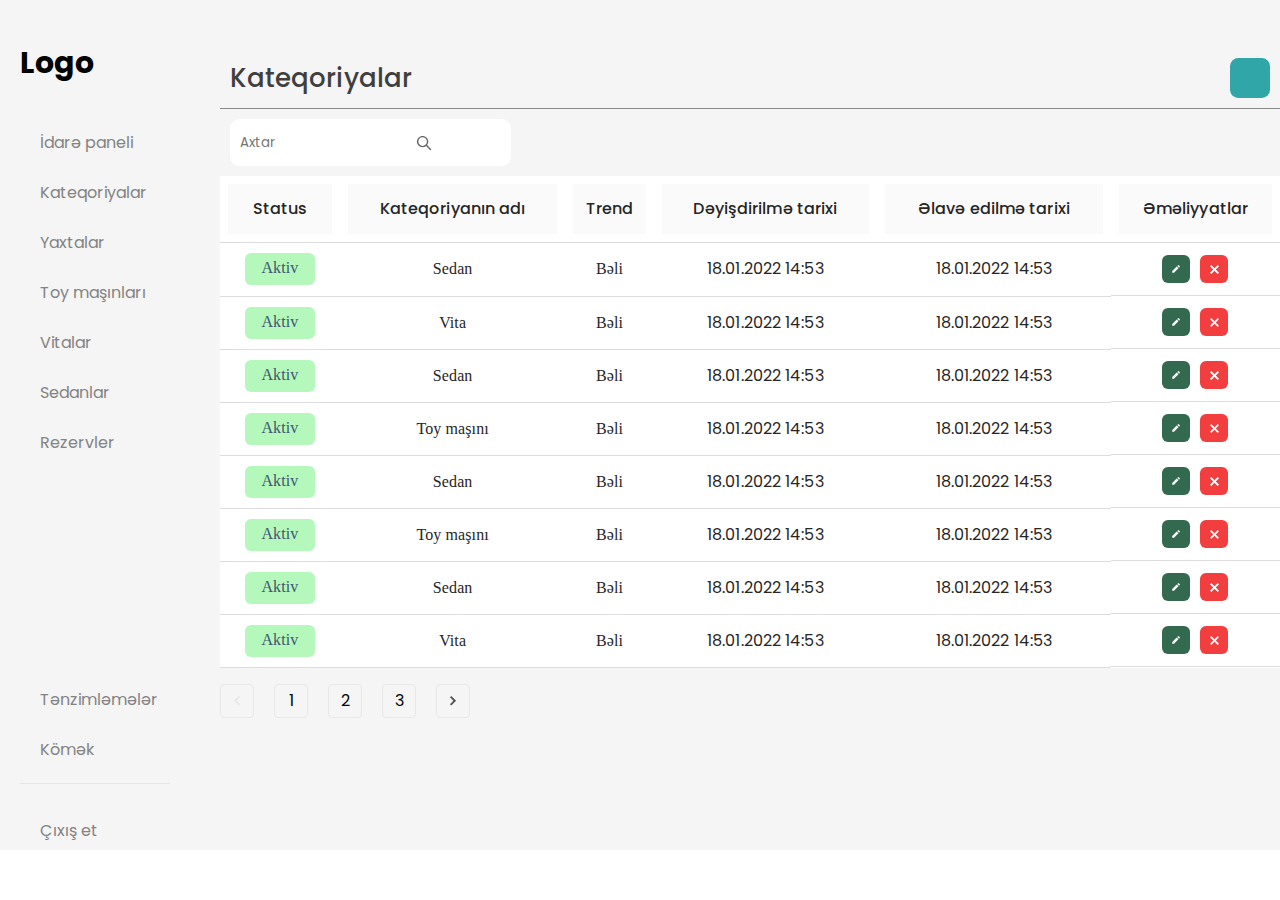
<file: index.html>
<!DOCTYPE html>
<html lang="en">
  <head>
    <meta charset="UTF-8" />
    <meta http-equiv="X-UA-Compatible" content="IE=edge" />
    <meta name="viewport" content="width=device-width, initial-scale=1.0" />
    <link rel="preconnect" href="https://fonts.googleapis.com" />
    <link rel="preconnect" href="https://fonts.gstatic.com" crossorigin />
    <link
      href="https://fonts.googleapis.com/css2?family=Cookie&family=Edu+VIC+WA+NT+Beginner:wght@400;600&family=Ibarra+Real+Nova:ital,wght@1,400;1,600&family=Jost:wght@200;300;400;500;600;800;900&family=Montserrat:wght@200;300;500;600;700;800&family=Oleo+Script+Swash+Caps&family=Poppins:wght@100;200;300;400;500;700;800;900&display=swap"
      rel="stylesheet"
    />

    <link
      rel="stylesheet"
      href="https://cdnjs.cloudflare.com/ajax/libs/font-awesome/6.2.1/css/all.min.css"
      integrity="sha512-MV7K8+y+gLIBoVD59lQIYicR65iaqukzvf/nwasF0nqhPay5w/9lJmVM2hMDcnK1OnMGCdVK+iQrJ7lzPJQd1w=="
      crossorigin="anonymous"
      referrerpolicy="no-referrer"
    />

    <link rel="stylesheet" href="./assets/css/style.css" />
    <title>Document</title>
  </head>

  <body>
    <div class="container">
      <header>
        <div class="logo">
          <h2>Logo</h2>
        </div>
        <div class="link">
          <div class="linkler yuxari">
            <p class="fa">
              <a href="#"
                ><i class="fa-solid fa-square-poll-vertical boshluq"></i> İdarə
                paneli</a
              >
            </p>
            <p class="fa">
              <a href="#">
                <i class="fa-regular fa-file-lines boshluq"></i>
                Kateqoriyalar</a
              >
            </p>
            <p class="fa">
              <a href="#"
                ><i class="fa-solid fa-sailboat boshluq"></i>Yaxtalar</a
              >
            </p>
            <p class="fa">
              <a href="#"
                ><i class="fa-solid fa-car-on boshluq"></i>Toy maşınları</a
              >
            </p>
            <p>
              <a href="#"><i class="fa-solid fa-car boshluq"></i> Vitalar</a>
            </p>
            <p>
              <a href="#"
                ><i class="fa-solid fa-car-side boshluq"></i> Sedanlar</a
              >
            </p>
            <p>
              <a href="#"
                ><i class="fa-solid fa-box-archive boshluq"></i> Rezervler</a
              >
            </p>
          </div>
          <div class="linkler ashagi">
            <p class="fa">
              <a href="#"
                ><i class="fa-solid fa-gear boshluq"></i> Tənzimləmələr</a
              >
            </p>
            <p class="fa">
              <a href="#"
                ><i class="fa-regular fa-comment-dots boshluq"></i> Kömək</a
              >
            </p>
            <div class="border">
              <div></div>
            </div>
            <p class="fa">
              <a href="#"
                ><i class="fa-solid fa-door-open boshluq"></i> Çıxış et</a
              >
            </p>
          </div>
        </div>
      </header>
      <main>
        <section id="Kateqoriyalar">
          <div class="main_heading">
            <div class="heading_text">
              <p>Kateqoriyalar</p>
            </div>
            <div class="heading_icon">

            </div>
          </div>
          <div class="main_seach_top">
            <div class="search_items">
              <input id="search" type="text" placeholder="Axtar" />
              <div class="absolute_search_icon">
                <svg
                  width="16"
                  height="16"
                  viewBox="0 0 15 15"
                  fill="none"
                  xmlns="http://www.w3.org/2000/svg"
                >
                  <path
                    d="M6.20577 2.19768C3.99663 2.19768 2.20577 3.98854 2.20577 6.19768C2.20577 8.40682 3.99663 10.1977 6.20577 10.1977C8.41491 10.1977 10.2058 8.40682 10.2058 6.19768C10.2058 3.98854 8.41491 2.19768 6.20577 2.19768ZM0.872437 6.19768C0.872437 3.25216 3.26025 0.864349 6.20577 0.864349C9.15129 0.864349 11.5391 3.25216 11.5391 6.19768C11.5391 7.43016 11.121 8.56499 10.419 9.46811L14.0105 13.0596C14.2709 13.32 14.2709 13.7421 14.0105 14.0024C13.7502 14.2628 13.328 14.2628 13.0677 14.0024L9.4762 10.4109C8.57308 11.113 7.43824 11.531 6.20577 11.531C3.26025 11.531 0.872437 9.1432 0.872437 6.19768Z"
                    fill="#666666"
                  />
                </svg>
              </div>
              <!-- <div class="filter_items">
                <svg
                  width="23"
                  height="23"
                  viewBox="0 0 23 23"
                  fill="none"
                  xmlns="http://www.w3.org/2000/svg"
                >
                  <path
                    d="M11.2756 6.94769L18.609 6.94769"
                    stroke="#8A8A8A"
                    stroke-width="2"
                    stroke-linecap="round"
                  />
                  <path
                    d="M3.94226 6.94769L7.60893 6.94769"
                    stroke="#8A8A8A"
                    stroke-width="2"
                    stroke-linecap="round"
                  />
                  <path
                    d="M15.859 16.1144L18.609 16.1144"
                    stroke="#8A8A8A"
                    stroke-width="2"
                    stroke-linecap="round"
                  />
                  <path
                    d="M3.94226 16.1144L11.2756 16.1144"
                    stroke="#8A8A8A"
                    stroke-width="2"
                    stroke-linecap="round"
                  />
                  <ellipse
                    cx="9.4423"
                    cy="6.94771"
                    rx="1.83333"
                    ry="1.83333"
                    transform="rotate(90 9.4423 6.94771)"
                    stroke="#8A8A8A"
                    stroke-width="2"
                    stroke-linecap="round"
                  />
                  <ellipse
                    cx="14.0257"
                    cy="16.1144"
                    rx="1.83333"
                    ry="1.83333"
                    transform="rotate(90 14.0257 16.1144)"
                    stroke="#8A8A8A"
                    stroke-width="2"
                    stroke-linecap="round"
                  />
                </svg>
                <p>Filtr</p>
              </div> -->
            </div>
            <!-- <div class="text_time">
              <p>Son güncəlləmə: 8 Fev 2022 10:45</p>
            </div> -->
          </div>
          <div class="table_items">
            <table>
              <tr>
                <th>
                  <div class="head_txt">
                    <p>Status</p>
                  </div>
                </th>
                <th>
                  <div class="head_txt">
                    <p>Kateqoriyanın adı</p>
                  </div>
                </th>
                <th>
                  <div class="head_txt">
                    <p>Trend</p>
                  </div>
                </th>
                <th>
                  <div class="head_txt">
                    <p>Dəyişdirilmə tarixi</p>
                  </div>
                </th>
                <th>
                  <div class="head_txt">
                    <p>Əlavə edilmə tarixi</p>
                  </div>
                </th>
                <th>
                  <div class="head_txt">
                    <p>Əməliyyatlar</p>
                  </div>
                </th>
              </tr>
              <tr>
                <td>
                  <div class="active">
                    <p>Aktiv</p>
                  </div>
                </td>
                <td>
                  <div class="table_text">
                    <p>Sedan</p>
                  </div>
                </td>
                <td>
                  <div class="table_text">
                    <p>Bəli</p>
                  </div>
                </td>
                <td>
                  <div class="time">
                    <p>18.01.2022 14:53</p>
                  </div>
                </td>
                <td>
                  <div class="time">
                    <p>18.01.2022 14:53</p>
                  </div>
                </td>
                <td class="table_flex">
                  <div class="table_icon_succes">
                    <svg
                      width="8"
                      height="8"
                      viewBox="0 0 8 8"
                      fill="none"
                      xmlns="http://www.w3.org/2000/svg"
                    >
                      <path
                        d="M7.04167 2.71874L5.27083 0.968745L5.85417 0.385412C6.01389 0.225689 6.21014 0.145828 6.44292 0.145828C6.67542 0.145828 6.87153 0.225689 7.03125 0.385412L7.61458 0.968745C7.7743 1.12847 7.85764 1.32124 7.86458 1.54708C7.87153 1.77263 7.79514 1.96527 7.63542 2.12499L7.04167 2.71874ZM6.4375 3.33333L2.02083 7.74999H0.25V5.97916L4.66667 1.56249L6.4375 3.33333Z"
                        fill="white"
                      />
                    </svg>
                  </div>
                  <div class="table_icon_error">
                    <svg
                      width="9"
                      height="9"
                      viewBox="0 0 9 9"
                      fill="none"
                      xmlns="http://www.w3.org/2000/svg"
                    >
                      <path
                        d="M9 1.28182L5.78182 4.5L9 7.71818L7.71818 9L4.5 5.79091L1.29091 9L0 7.70909L3.20909 4.5L0 1.29091L1.29091 0L4.5 3.20909L7.71818 0L9 1.28182Z"
                        fill="white"
                      />
                    </svg>
                  </div>
                </td>
              </tr>
              <tr>
                <td>
                  <div class="active">
                    <p>Aktiv</p>
                  </div>
                </td>
                <td>
                  <div class="table_text">
                    <p>Vita</p>
                  </div>
                </td>
                <td>
                  <div class="table_text">
                    <p>Bəli</p>
                  </div>
                </td>
                <td>
                  <div class="time">
                    <p>18.01.2022 14:53</p>
                  </div>
                </td>
                <td>
                  <div class="time">
                    <p>18.01.2022 14:53</p>
                  </div>
                </td>
                <td class="table_flex">
                  <div class="table_icon_succes">
                    <svg
                      width="8"
                      height="8"
                      viewBox="0 0 8 8"
                      fill="none"
                      xmlns="http://www.w3.org/2000/svg"
                    >
                      <path
                        d="M7.04167 2.71874L5.27083 0.968745L5.85417 0.385412C6.01389 0.225689 6.21014 0.145828 6.44292 0.145828C6.67542 0.145828 6.87153 0.225689 7.03125 0.385412L7.61458 0.968745C7.7743 1.12847 7.85764 1.32124 7.86458 1.54708C7.87153 1.77263 7.79514 1.96527 7.63542 2.12499L7.04167 2.71874ZM6.4375 3.33333L2.02083 7.74999H0.25V5.97916L4.66667 1.56249L6.4375 3.33333Z"
                        fill="white"
                      />
                    </svg>
                  </div>
                  <div class="table_icon_error">
                    <svg
                      width="9"
                      height="9"
                      viewBox="0 0 9 9"
                      fill="none"
                      xmlns="http://www.w3.org/2000/svg"
                    >
                      <path
                        d="M9 1.28182L5.78182 4.5L9 7.71818L7.71818 9L4.5 5.79091L1.29091 9L0 7.70909L3.20909 4.5L0 1.29091L1.29091 0L4.5 3.20909L7.71818 0L9 1.28182Z"
                        fill="white"
                      />
                    </svg>
                  </div>
                </td>
              </tr>
              <tr>
                <td>
                  <div class="active">
                    <p>Aktiv</p>
                  </div>
                </td>
                <td>
                  <div class="table_text">
                    <p>Sedan</p>
                  </div>
                </td>
                <td>
                  <div class="table_text">
                    <p>Bəli</p>
                  </div>
                </td>
                <td>
                  <div class="time">
                    <p>18.01.2022 14:53</p>
                  </div>
                </td>
                <td>
                  <div class="time">
                    <p>18.01.2022 14:53</p>
                  </div>
                </td>
                <td class="table_flex">
                  <div class="table_icon_succes">
                    <svg
                      width="8"
                      height="8"
                      viewBox="0 0 8 8"
                      fill="none"
                      xmlns="http://www.w3.org/2000/svg"
                    >
                      <path
                        d="M7.04167 2.71874L5.27083 0.968745L5.85417 0.385412C6.01389 0.225689 6.21014 0.145828 6.44292 0.145828C6.67542 0.145828 6.87153 0.225689 7.03125 0.385412L7.61458 0.968745C7.7743 1.12847 7.85764 1.32124 7.86458 1.54708C7.87153 1.77263 7.79514 1.96527 7.63542 2.12499L7.04167 2.71874ZM6.4375 3.33333L2.02083 7.74999H0.25V5.97916L4.66667 1.56249L6.4375 3.33333Z"
                        fill="white"
                      />
                    </svg>
                  </div>
                  <div class="table_icon_error">
                    <svg
                      width="9"
                      height="9"
                      viewBox="0 0 9 9"
                      fill="none"
                      xmlns="http://www.w3.org/2000/svg"
                    >
                      <path
                        d="M9 1.28182L5.78182 4.5L9 7.71818L7.71818 9L4.5 5.79091L1.29091 9L0 7.70909L3.20909 4.5L0 1.29091L1.29091 0L4.5 3.20909L7.71818 0L9 1.28182Z"
                        fill="white"
                      />
                    </svg>
                  </div>
                </td>
              </tr>
              <tr>
                <td>
                  <div class="active">
                    <p>Aktiv</p>
                  </div>
                </td>
                <td>
                  <div class="table_text">
                    <p>Toy maşını</p>
                  </div>
                </td>
                <td>
                  <div class="table_text">
                    <p>Bəli</p>
                  </div>
                </td>
                <td>
                  <div class="time">
                    <p>18.01.2022 14:53</p>
                  </div>
                </td>
                <td>
                  <div class="time">
                    <p>18.01.2022 14:53</p>
                  </div>
                </td>
                <td class="table_flex">
                  <div class="table_icon_succes">
                    <svg
                      width="8"
                      height="8"
                      viewBox="0 0 8 8"
                      fill="none"
                      xmlns="http://www.w3.org/2000/svg"
                    >
                      <path
                        d="M7.04167 2.71874L5.27083 0.968745L5.85417 0.385412C6.01389 0.225689 6.21014 0.145828 6.44292 0.145828C6.67542 0.145828 6.87153 0.225689 7.03125 0.385412L7.61458 0.968745C7.7743 1.12847 7.85764 1.32124 7.86458 1.54708C7.87153 1.77263 7.79514 1.96527 7.63542 2.12499L7.04167 2.71874ZM6.4375 3.33333L2.02083 7.74999H0.25V5.97916L4.66667 1.56249L6.4375 3.33333Z"
                        fill="white"
                      />
                    </svg>
                  </div>
                  <div class="table_icon_error">
                    <svg
                      width="9"
                      height="9"
                      viewBox="0 0 9 9"
                      fill="none"
                      xmlns="http://www.w3.org/2000/svg"
                    >
                      <path
                        d="M9 1.28182L5.78182 4.5L9 7.71818L7.71818 9L4.5 5.79091L1.29091 9L0 7.70909L3.20909 4.5L0 1.29091L1.29091 0L4.5 3.20909L7.71818 0L9 1.28182Z"
                        fill="white"
                      />
                    </svg>
                  </div>
                </td>
              </tr>
              <tr>
                <td>
                  <div class="active">
                    <p>Aktiv</p>
                  </div>
                </td>
                <td>
                  <div class="table_text">
                    <p>Sedan</p>
                  </div>
                </td>
                <td>
                  <div class="table_text">
                    <p>Bəli</p>
                  </div>
                </td>
                <td>
                  <div class="time">
                    <p>18.01.2022 14:53</p>
                  </div>
                </td>
                <td>
                  <div class="time">
                    <p>18.01.2022 14:53</p>
                  </div>
                </td>
                <td class="table_flex">
                  <div class="table_icon_succes">
                    <svg
                      width="8"
                      height="8"
                      viewBox="0 0 8 8"
                      fill="none"
                      xmlns="http://www.w3.org/2000/svg"
                    >
                      <path
                        d="M7.04167 2.71874L5.27083 0.968745L5.85417 0.385412C6.01389 0.225689 6.21014 0.145828 6.44292 0.145828C6.67542 0.145828 6.87153 0.225689 7.03125 0.385412L7.61458 0.968745C7.7743 1.12847 7.85764 1.32124 7.86458 1.54708C7.87153 1.77263 7.79514 1.96527 7.63542 2.12499L7.04167 2.71874ZM6.4375 3.33333L2.02083 7.74999H0.25V5.97916L4.66667 1.56249L6.4375 3.33333Z"
                        fill="white"
                      />
                    </svg>
                  </div>
                  <div class="table_icon_error">
                    <svg
                      width="9"
                      height="9"
                      viewBox="0 0 9 9"
                      fill="none"
                      xmlns="http://www.w3.org/2000/svg"
                    >
                      <path
                        d="M9 1.28182L5.78182 4.5L9 7.71818L7.71818 9L4.5 5.79091L1.29091 9L0 7.70909L3.20909 4.5L0 1.29091L1.29091 0L4.5 3.20909L7.71818 0L9 1.28182Z"
                        fill="white"
                      />
                    </svg>
                  </div>
                </td>
              </tr>
              <tr>
                <td>
                  <div class="active">
                    <p>Aktiv</p>
                  </div>
                </td>
                <td>
                  <div class="table_text">
                    <p>Toy maşını</p>
                  </div>
                </td>
                <td>
                  <div class="table_text">
                    <p>Bəli</p>
                  </div>
                </td>
                <td>
                  <div class="time">
                    <p>18.01.2022 14:53</p>
                  </div>
                </td>
                <td>
                  <div class="time">
                    <p>18.01.2022 14:53</p>
                  </div>
                </td>
                <td class="table_flex">
                  <div class="table_icon_succes">
                    <svg
                      width="8"
                      height="8"
                      viewBox="0 0 8 8"
                      fill="none"
                      xmlns="http://www.w3.org/2000/svg"
                    >
                      <path
                        d="M7.04167 2.71874L5.27083 0.968745L5.85417 0.385412C6.01389 0.225689 6.21014 0.145828 6.44292 0.145828C6.67542 0.145828 6.87153 0.225689 7.03125 0.385412L7.61458 0.968745C7.7743 1.12847 7.85764 1.32124 7.86458 1.54708C7.87153 1.77263 7.79514 1.96527 7.63542 2.12499L7.04167 2.71874ZM6.4375 3.33333L2.02083 7.74999H0.25V5.97916L4.66667 1.56249L6.4375 3.33333Z"
                        fill="white"
                      />
                    </svg>
                  </div>
                  <div class="table_icon_error">
                    <svg
                      width="9"
                      height="9"
                      viewBox="0 0 9 9"
                      fill="none"
                      xmlns="http://www.w3.org/2000/svg"
                    >
                      <path
                        d="M9 1.28182L5.78182 4.5L9 7.71818L7.71818 9L4.5 5.79091L1.29091 9L0 7.70909L3.20909 4.5L0 1.29091L1.29091 0L4.5 3.20909L7.71818 0L9 1.28182Z"
                        fill="white"
                      />
                    </svg>
                  </div>
                </td>
              </tr>
              <tr>
                <td>
                  <div class="active">
                    <p>Aktiv</p>
                  </div>
                </td>
                <td>
                  <div class="table_text">
                    <p>Sedan</p>
                  </div>
                </td>
                <td>
                  <div class="table_text">
                    <p>Bəli</p>
                  </div>
                </td>
                <td>
                  <div class="time">
                    <p>18.01.2022 14:53</p>
                  </div>
                </td>
                <td>
                  <div class="time">
                    <p>18.01.2022 14:53</p>
                  </div>
                </td>
                <td class="table_flex">
                  <div class="table_icon_succes">
                    <svg
                      width="8"
                      height="8"
                      viewBox="0 0 8 8"
                      fill="none"
                      xmlns="http://www.w3.org/2000/svg"
                    >
                      <path
                        d="M7.04167 2.71874L5.27083 0.968745L5.85417 0.385412C6.01389 0.225689 6.21014 0.145828 6.44292 0.145828C6.67542 0.145828 6.87153 0.225689 7.03125 0.385412L7.61458 0.968745C7.7743 1.12847 7.85764 1.32124 7.86458 1.54708C7.87153 1.77263 7.79514 1.96527 7.63542 2.12499L7.04167 2.71874ZM6.4375 3.33333L2.02083 7.74999H0.25V5.97916L4.66667 1.56249L6.4375 3.33333Z"
                        fill="white"
                      />
                    </svg>
                  </div>
                  <div class="table_icon_error">
                    <svg
                      width="9"
                      height="9"
                      viewBox="0 0 9 9"
                      fill="none"
                      xmlns="http://www.w3.org/2000/svg"
                    >
                      <path
                        d="M9 1.28182L5.78182 4.5L9 7.71818L7.71818 9L4.5 5.79091L1.29091 9L0 7.70909L3.20909 4.5L0 1.29091L1.29091 0L4.5 3.20909L7.71818 0L9 1.28182Z"
                        fill="white"
                      />
                    </svg>
                  </div>
                </td>
              </tr>
              <tr>
                <td>
                  <div class="active">
                    <p>Aktiv</p>
                  </div>
                </td>
                <td>
                  <div class="table_text">
                    <p>Vita</p>
                  </div>
                </td>
                <td>
                  <div class="table_text">
                    <p>Bəli</p>
                  </div>
                </td>
                <td>
                  <div class="time">
                    <p>18.01.2022 14:53</p>
                  </div>
                </td>
                <td>
                  <div class="time">
                    <p>18.01.2022 14:53</p>
                  </div>
                </td>
                <td class="table_flex">
                  <div class="table_icon_succes">
                    <svg
                      width="8"
                      height="8"
                      viewBox="0 0 8 8"
                      fill="none"
                      xmlns="http://www.w3.org/2000/svg"
                    >
                      <path
                        d="M7.04167 2.71874L5.27083 0.968745L5.85417 0.385412C6.01389 0.225689 6.21014 0.145828 6.44292 0.145828C6.67542 0.145828 6.87153 0.225689 7.03125 0.385412L7.61458 0.968745C7.7743 1.12847 7.85764 1.32124 7.86458 1.54708C7.87153 1.77263 7.79514 1.96527 7.63542 2.12499L7.04167 2.71874ZM6.4375 3.33333L2.02083 7.74999H0.25V5.97916L4.66667 1.56249L6.4375 3.33333Z"
                        fill="white"
                      />
                    </svg>
                  </div>
                  <div class="table_icon_error">
                    <svg
                      width="9"
                      height="9"
                      viewBox="0 0 9 9"
                      fill="none"
                      xmlns="http://www.w3.org/2000/svg"
                    >
                      <path
                        d="M9 1.28182L5.78182 4.5L9 7.71818L7.71818 9L4.5 5.79091L1.29091 9L0 7.70909L3.20909 4.5L0 1.29091L1.29091 0L4.5 3.20909L7.71818 0L9 1.28182Z"
                        fill="white"
                      />
                    </svg>
                  </div>
                </td>
              </tr>
            </table>
          </div>
          <div class="pagination">
            <div class="pagnation_inside">
              <svg
                width="8"
                height="11"
                viewBox="0 0 8 11"
                fill="none"
                xmlns="http://www.w3.org/2000/svg"
              >
                <path
                  d="M5.71199 0.933319L0.911987 5.73332L5.71199 10.5333L7.08799 9.17332L3.64799 5.73332L7.08799 2.29332L5.71199 0.933319Z"
                  fill="#E8E8E8"
                />
              </svg>
            </div>
            <div class="pagnation_inside"><span>1</span></div>
            <div class="pagnation_inside"><span>2</span></div>
            <div class="pagnation_inside"><span>3</span></div>
            <div class="pagnation_inside">
              <svg
                width="8"
                height="11"
                viewBox="0 0 8 11"
                fill="none"
                xmlns="http://www.w3.org/2000/svg"
              >
                <path
                  d="M2.28799 10.5333L7.08799 5.73332L2.28799 0.933319L0.927988 2.29332L4.35199 5.73332L0.911987 9.17332L2.28799 10.5333Z"
                  fill="#52575C"
                />
              </svg>
            </div>
          </div>
        </section>
      </main>
    </div>
    <script src="assets/js/script.js"></script>
  </body>
</html>
</file>
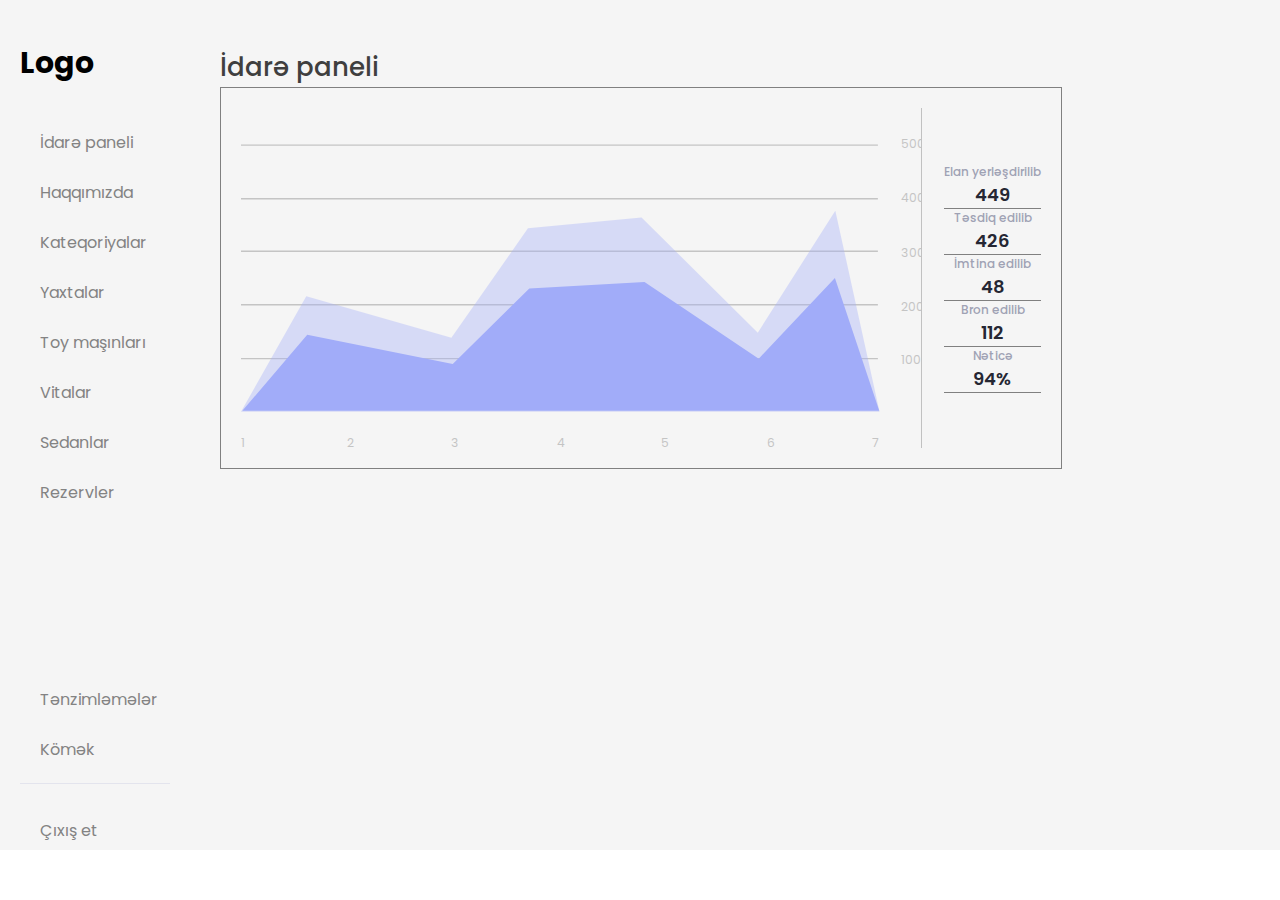
<file: second.html>
<!DOCTYPE html>
<html lang="en">
  <head>
    <meta charset="UTF-8" />
    <meta http-equiv="X-UA-Compatible" content="IE=edge" />
    <meta name="viewport" content="width=device-width, initial-scale=1.0" />
    <link rel="shortcut icon" href="images/favicon.png" />
    <link
      rel="stylesheet"
      href="https://fonts.googleapis.com/css?family=Roboto:regular,bold,italic,thin,light,bolditalic,black,medium&amp;lang=en"
    />
    <link
      rel="stylesheet"
      href="https://fonts.googleapis.com/icon?family=Material+Icons"
    />
    <link
      rel="stylesheet"
      href="https://code.getmdl.io/1.1.1/material.cyan-light_blue.min.css"
    />
    <link rel="preconnect" href="https://fonts.googleapis.com" />
    <link rel="preconnect" href="https://fonts.gstatic.com" crossorigin />
    <link
      href="https://fonts.googleapis.com/css2?family=Cookie&family=Edu+VIC+WA+NT+Beginner:wght@400;600&family=Ibarra+Real+Nova:ital,wght@1,400;1,600&family=Jost:wght@200;300;400;500;600;800;900&family=Montserrat:wght@200;300;500;600;700;800&family=Oleo+Script+Swash+Caps&family=Poppins:wght@100;200;300;400;500;700;800;900&display=swap"
      rel="stylesheet"
    />

    <link
      rel="stylesheet"
      href="https://cdnjs.cloudflare.com/ajax/libs/font-awesome/6.2.1/css/all.min.css"
      integrity="sha512-MV7K8+y+gLIBoVD59lQIYicR65iaqukzvf/nwasF0nqhPay5w/9lJmVM2hMDcnK1OnMGCdVK+iQrJ7lzPJQd1w=="
      crossorigin="anonymous"
      referrerpolicy="no-referrer"
    />

    <link rel="stylesheet" href="./assets/css/style.css" />
    <title>Document</title>
  </head>

  <body>
    <div class="container">
      <header>
        <div class="logo">
          <h2>Logo</h2>
        </div>
        <div class="link">
          <div class="linkler yuxari">
            <p class="fa">
              <a href="#"
                ><i class="fa-solid fa-square-poll-vertical boshluq"></i> İdarə
                paneli</a
              >
            </p>
            <p class="fa">
              <a href="#">
                <i class="fa-regular fa-file-lines boshluq"></i> Haqqımızda</a
              >
            </p>
            <p class="fa">
              <a href="#">
                <i class="fa-regular fa-file-lines boshluq"></i>
                Kateqoriyalar</a
              >
            </p>
            <p class="fa">
              <a href="#"
                ><i class="fa-solid fa-sailboat boshluq"></i>Yaxtalar</a
              >
            </p>
            <p class="fa">
              <a href="#"
                ><i class="fa-solid fa-car-on boshluq"></i>Toy maşınları</a
              >
            </p>
            <p>
              <a href="#"><i class="fa-solid fa-car boshluq"></i> Vitalar</a>
            </p>
            <p>
              <a href="#"
                ><i class="fa-solid fa-car-side boshluq"></i> Sedanlar</a
              >
            </p>
            <p>
              <a href="#"
                ><i class="fa-solid fa-box-archive boshluq"></i> Rezervler</a
              >
            </p>
          </div>
          <div class="linkler ashagi">
            <p class="fa">
              <a href="#"
                ><i class="fa-solid fa-gear boshluq"></i> Tənzimləmələr</a
              >
            </p>
            <p class="fa">
              <a href="#"
                ><i class="fa-regular fa-comment-dots boshluq"></i> Kömək</a
              >
            </p>
            <div class="border">
              <div></div>
            </div>
            <p class="fa">
              <a href="#"
                ><i class="fa-solid fa-door-open boshluq"></i> Çıxış et</a
              >
            </p>
          </div>
        </div>
      </header>
      <main>
        <section>
          <div class="heading_texts">
            <p>İdarə paneli</p>
          </div>
          <div class="main_headings">
            <svg fill="currentColor" viewBox="0 0 500 250" class="demo-graph">
              <use xlink:href="#chart" />
            </svg>
            <svg
              version="1.1"
              xmlns="http://www.w3.org/2000/svg"
              xmlns:xlink="http://www.w3.org/1999/xlink"
              viewBox="0 0 500 250"
              style="position: fixed; left: -1000px; height: -1000px"
            >
              <defs>
                <g id="chart">
                  <g id="Gridlines">
                    <line
                      fill="#888888"
                      stroke="#888888"
                      stroke-miterlimit="10"
                      x1="0"
                      y1="27.3"
                      x2="468.3"
                      y2="27.3"
                    />
                    <line
                      fill="#888888"
                      stroke="#888888"
                      stroke-miterlimit="10"
                      x1="0"
                      y1="66.7"
                      x2="468.3"
                      y2="66.7"
                    />
                    <line
                      fill="#888888"
                      stroke="#888888"
                      stroke-miterlimit="10"
                      x1="0"
                      y1="105.3"
                      x2="468.3"
                      y2="105.3"
                    />
                    <line
                      fill="#888888"
                      stroke="#888888"
                      stroke-miterlimit="10"
                      x1="0"
                      y1="144.7"
                      x2="468.3"
                      y2="144.7"
                    />
                    <line
                      fill="#888888"
                      stroke="#888888"
                      stroke-miterlimit="10"
                      x1="0"
                      y1="184.3"
                      x2="468.3"
                      y2="184.3"
                    />
                  </g>
                  <g id="Numbers">
                    <text
                      transform="matrix(1 0 0 1 485 29.3333)"
                      fill="#888888"
                      font-family="'Roboto'"
                      font-size="9"
                    >
                      500
                    </text>
                    <text
                      transform="matrix(1 0 0 1 485 69)"
                      fill="#888888"
                      font-family="'Roboto'"
                      font-size="9"
                    >
                      400
                    </text>
                    <text
                      transform="matrix(1 0 0 1 485 109.3333)"
                      fill="#888888"
                      font-family="'Roboto'"
                      font-size="9"
                    >
                      300
                    </text>
                    <text
                      transform="matrix(1 0 0 1 485 149)"
                      fill="#888888"
                      font-family="'Roboto'"
                      font-size="9"
                    >
                      200
                    </text>
                    <text
                      transform="matrix(1 0 0 1 485 188.3333)"
                      fill="#888888"
                      font-family="'Roboto'"
                      font-size="9"
                    >
                      100
                    </text>
                    <text
                      transform="matrix(1 0 0 1 0 249.0003)"
                      fill="#888888"
                      font-family="'Roboto'"
                      font-size="9"
                    >
                      1
                    </text>
                    <text
                      transform="matrix(1 0 0 1 78 249.0003)"
                      fill="#888888"
                      font-family="'Roboto'"
                      font-size="9"
                    >
                      2
                    </text>
                    <text
                      transform="matrix(1 0 0 1 154.6667 249.0003)"
                      fill="#888888"
                      font-family="'Roboto'"
                      font-size="9"
                    >
                      3
                    </text>
                    <text
                      transform="matrix(1 0 0 1 232.1667 249.0003)"
                      fill="#888888"
                      font-family="'Roboto'"
                      font-size="9"
                    >
                      4
                    </text>
                    <text
                      transform="matrix(1 0 0 1 309 249.0003)"
                      fill="#888888"
                      font-family="'Roboto'"
                      font-size="9"
                    >
                      5
                    </text>
                    <text
                      transform="matrix(1 0 0 1 386.6667 249.0003)"
                      fill="#888888"
                      font-family="'Roboto'"
                      font-size="9"
                    >
                      6
                    </text>
                    <text
                      transform="matrix(1 0 0 1 464.3333 249.0003)"
                      fill="#888888"
                      font-family="'Roboto'"
                      font-size="9"
                    >
                      7
                    </text>
                  </g>
                  <g id="Layer_5">
                    <polygon
                      opacity="0.36"
                      stroke-miterlimit="10"
                      points="0,223.3 48,138.5 154.7,169 211,88.5
                        294.5,80.5 380,165.2 437,75.5 469.5,223.3 	"
                    />
                  </g>
                  <g id="Layer_4">
                    <polygon
                      stroke-miterlimit="10"
                      points="469.3,222.7 1,222.7 48.7,166.7 155.7,188.3 212,132.7
                        296.7,128 380.7,184.3 436.7,125 	"
                    />
                  </g>
                </g>
              </defs>
            </svg>
            <div class="count_statistic">
              <div class="count_items">
                <p>Elan yerləşdirilib</p>
                <span>449</span>
              </div>
              <div class="count_items">
                <p>Təsdiq edilib</p>
                <span>426</span>
              </div>
              <div class="count_items">
                <p>İmtina edilib</p>
                <span>48</span>
              </div>
              <div class="count_items">
                <p>Bron edilib</p>
                <span>112</span>
              </div>
              <div class="count_items">
                <p>Nəticə</p>
                <span>94%</span>
              </div>
            </div>
          </div>
        </section>
      </main>
    </div>
    <script src="assets/js/script.js"></script>
  </body>
</html>
</file>
<file: assets/css/style.css>
* {
  margin: 0;
  padding: 0;
  text-decoration: none;
  font-family: "Poppins", sans-serif;
}

.container {
  background-color: #f5f5f5;
  display: flex;
  height: 850px;
}

.link {
  display: flex;
  flex-direction: column;
  justify-content: space-between;
  width: 100%;
  height: 82vh;
}

.logo h2 {
  font-size: 30px;
  padding: 40px 20px;
  font-weight: bold;
  margin: 0;
}

.linkler a:hover {
  background-color: #30a6a9;
  color: white;
  padding: 15px 40px 15px 10px;
  border-radius: 10px;
  transition: 0.6s ease;
}

.linkler a {
  color: #838383;
  width: 150px;
  height: 50px;
  padding: 15px 40px 15px 10px;
  text-align: start;
  font-weight: 400;
}

.linkler p {
  width: 220px;
  height: 50px;
  padding-left: 20px;
}

.boshluq {
  padding-right: 10px;
}

.linkler i {
  font-size: 20px;
}

.linkler {
  width: 220px;
}

.border {
  padding-left: 20px;
}

.border div {
  border-top: 1px solid #e3e4ed;
  width: 150px;
  padding-top: 30px;
}

main {
  width: 100%;
}

.main_heading {
  display: flex;
  justify-content: space-between;
  align-items: center;
  margin-top: 3rem;
  padding: 10px;
  border-bottom: 1px solid #8a8a8a;
}

.heading_text p {
  font-style: normal;
  font-weight: 500;
  font-size: 26px;
  line-height: 39px;
  color: #3f3f3f;
}

.heading_icon {
  width: 40px;
  height: 40px;
  display: flex;
  justify-content: center;
  align-items: center;
  background: #30a6a9;
  border-radius: 8.25713px;
  cursor: pointer;
}

.main_seach_top {
  display: flex;
  padding: 10px;
  justify-content: space-between;
  align-items: center;
}

.search_items {
  display: flex;
  align-items: center;
  justify-content: space-between;
  position: relative;
  gap: 20px;
}

.search_items input {
  width: 260.6px;
  height: 47.06px;
  border: none;
  outline: none;
  padding: 0 10px;
  background: #ffffff;
  border-radius: 9.22482px;
}

.absolute_search_icon {
  position: absolute;
  top: 14px;
  right: 28%;
}

.filter_items {
  display: flex;
  align-items: center;
  gap: 10px;
  cursor: pointer;
}

.filter_items p {
  font-family: "Inter";
  font-style: normal;
  font-weight: 500;
  font-size: 16px;
  line-height: 19px;
  color: #8a8a8a;
}

.text_time p {
  font-family: "Inter";
  font-style: normal;
  font-weight: 400;
  font-size: 14px;
  line-height: 74px;
  color: #666666;
}

.head_txt p {
  font-style: normal;
  font-weight: 500;
  font-size: 16px;
  line-height: 20px;
  letter-spacing: 0.1px;
  color: #272525;
  cursor: pointer;
  height: 50px;
  background: #fafafa;
  display: flex;
  justify-content: center;
  align-items: center;
}

.head_txt p:hover {
  color: #30a6a9;
}

table {
  border-collapse: collapse;
  width: 100%;
  background: #ffffff;
}

td,
th {
  border-bottom: 1px solid #dddddd;
  text-align: center;
  padding: 8px;
  cursor: pointer;
}

.active {
  width: 70px;
  height: 32px;
  background: #b4f9bb;
  border-radius: 6px;
  margin: auto;
}

.active p {
  padding: 5px 10px;
  font-family: "DM Sans";
  font-style: normal;
  font-weight: 400;
  font-size: 16px;
  line-height: 20px;
  letter-spacing: 0.1px;
  color: #415471;
}

.table_text p {
  font-family: "DM Sans";
  font-style: normal;
  font-weight: 400;
  font-size: 16px;
  line-height: 20px;
  text-align: center;
  letter-spacing: 0.1px;
  color: #272525;
}

.time p {
  font-style: normal;
  font-weight: 400;
  font-size: 16px;
  line-height: 20px;
  letter-spacing: 0.1px;
  color: #272525;
}

.table_icon_succes {
  display: flex;
  justify-content: center;
  align-items: center;
  width: 28px;
  height: 28px;
  background: #33694f;
  border-radius: 6px;
}

.table_icon_error {
  display: flex;
  justify-content: center;
  align-items: center;
  width: 28px;
  height: 28px;
  background: #f23e3e;
  border-radius: 6px;
}

.table_flex {
  display: flex;
  align-items: center;
  gap: 10px;
  justify-content: center;
  padding: 12px;
}

.pagination {
  display: flex;
  justify-content: flex-start;
  align-self: center;
  gap: 20px;
  margin-top: 1rem;
}

.pagnation_inside {
  cursor: pointer;
  display: flex;
  justify-content: center;
  align-items: center;
  width: 32px;
  height: 32px;
  border: 1px solid #e8e8e8;
  border-radius: 4px;
}

.pagnation_inside:hover {
  background: #30a6a9;
  color: #ffffff;
}

.main_headings {
  background: #f5f5f5;
}

.heading_texts {
  margin-top: 3rem;
}

.heading_texts p {
  margin: 0;
  font-style: normal;
  font-weight: 500;
  font-size: 26px;
  line-height: 39px;
  color: #3f3f3f;
}

.demo-graph {
  width: 85%;
  color: #3751FF;
  opacity: 0.44;
  border-right: 1px solid grey;
}

.main_headings {
  display: flex;
  align-items: center;
  padding: 20px;
  justify-content: space-between;
  width: 800px;
  border: 1px solid grey;
}

.count_items {
  text-align: center;
  border-bottom: 1px solid grey;
}

.count_items p {
  font-style: normal;
  font-weight: 500;
  font-size: 12px;
  line-height: 18px;
  text-align: center;

  color: #9FA2B4;
}

.count_items span {
  font-style: normal;
  font-weight: 600;
  font-size: 18px;
  line-height: 27px;
  text-align: center;
  color: #252733;
}
</file>
